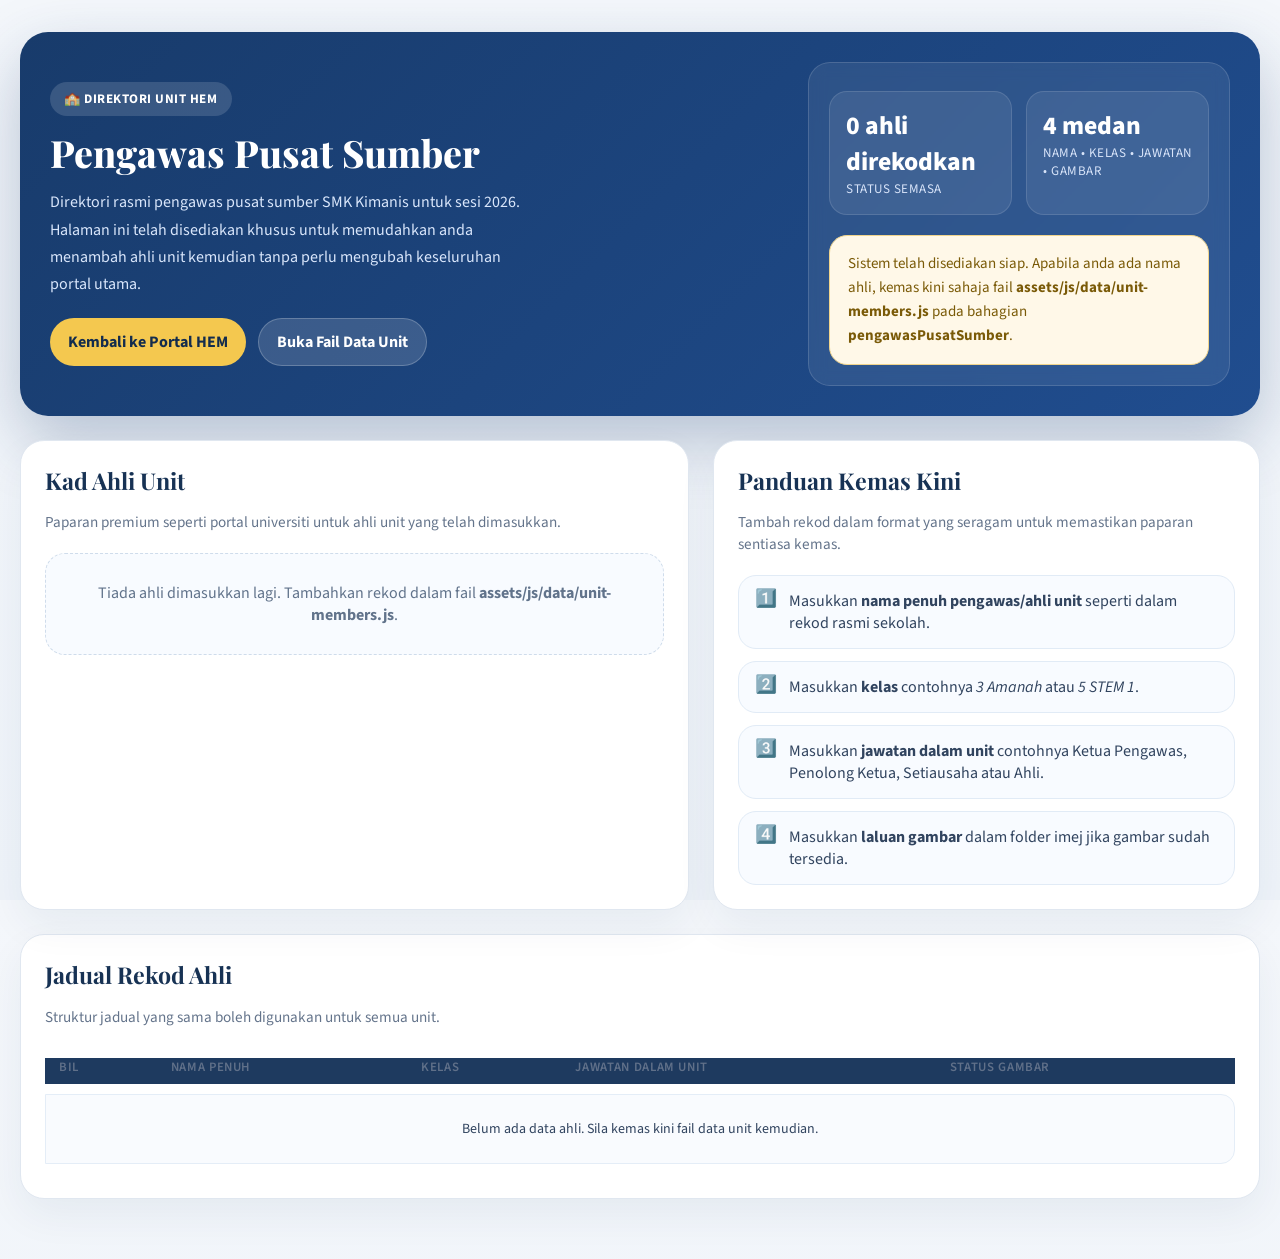
<file: pages/units/pengawas-pusat-sumber.html>
<!DOCTYPE html>
<html lang="ms">
<head>
  <meta charset="UTF-8">
  <meta name="viewport" content="width=device-width, initial-scale=1.0">
  <title>Pengawas Pusat Sumber | Portal Rasmi SMK Kimanis</title>
  <link href="https://fonts.googleapis.com/css2?family=Playfair+Display:wght@400;600;700;900&family=Source+Sans+3:wght@300;400;500;600;700&display=swap" rel="stylesheet">
  <link rel="stylesheet" href="../../assets/css/styles.css">
</head>
<body class="unit-page-body">
  <main class="unit-page-wrap" data-unit-key="pengawasPusatSumber">
    <section class="unit-page-hero">
      <div>
        <div class="unit-page-badge">🏫 Direktori Unit HEM</div>
        <h1 class="unit-page-title">Pengawas Pusat Sumber</h1>
        <p class="unit-page-subtitle">Direktori rasmi pengawas pusat sumber SMK Kimanis untuk sesi 2026. Halaman ini telah disediakan khusus untuk memudahkan anda menambah ahli unit kemudian tanpa perlu mengubah keseluruhan portal utama.</p>
        <div class="unit-page-actions">
          <a class="unit-page-btn primary" href="../../index.html#hem">Kembali ke Portal HEM</a>
          <a class="unit-page-btn secondary" href="../../assets/js/data/unit-members.js">Buka Fail Data Unit</a>
        </div>
      </div>
      <aside class="unit-page-aside">
        <div class="unit-page-stat">
          <div class="unit-stat-card">
            <div class="unit-stat-value" id="unit-member-count">0 ahli direkodkan</div>
            <div class="unit-stat-label">Status Semasa</div>
          </div>
          <div class="unit-stat-card">
            <div class="unit-stat-value">4 medan</div>
            <div class="unit-stat-label">Nama • Kelas • Jawatan • Gambar</div>
          </div>
        </div>
        <div class="unit-edit-note">Sistem telah disediakan siap. Apabila anda ada nama ahli, kemas kini sahaja fail <strong>assets/js/data/unit-members.js</strong> pada bahagian <strong>pengawasPusatSumber</strong>.</div>
      </aside>
    </section>

    <section class="unit-content-grid">
      <div class="unit-card-surface">
        <h2 class="unit-card-title">Kad Ahli Unit</h2>
        <p class="unit-card-subtitle">Paparan premium seperti portal universiti untuk ahli unit yang telah dimasukkan.</p>
        <div class="unit-member-grid" id="unit-member-grid"></div>
      </div>
      <div class="unit-card-surface">
        <h2 class="unit-card-title">Panduan Kemas Kini</h2>
        <p class="unit-card-subtitle">Tambah rekod dalam format yang seragam untuk memastikan paparan sentiasa kemas.</p>
        <ul class="unit-guideline-list">
          <li><span>1️⃣</span><div>Masukkan <strong>nama penuh pengawas/ahli unit</strong> seperti dalam rekod rasmi sekolah.</div></li>
          <li><span>2️⃣</span><div>Masukkan <strong>kelas</strong> contohnya <em>3 Amanah</em> atau <em>5 STEM 1</em>.</div></li>
          <li><span>3️⃣</span><div>Masukkan <strong>jawatan dalam unit</strong> contohnya Ketua Pengawas, Penolong Ketua, Setiausaha atau Ahli.</div></li>
          <li><span>4️⃣</span><div>Masukkan <strong>laluan gambar</strong> dalam folder imej jika gambar sudah tersedia.</div></li>
        </ul>
      </div>
    </section>

    <section class="unit-card-surface" style="margin-top:24px;">
      <h2 class="unit-card-title">Jadual Rekod Ahli</h2>
      <p class="unit-card-subtitle">Struktur jadual yang sama boleh digunakan untuk semua unit.</p>
      <div style="overflow:auto;">
        <table class="unit-directory-table">
          <thead>
            <tr>
              <th>Bil</th>
              <th>Nama Penuh</th>
              <th>Kelas</th>
              <th>Jawatan dalam Unit</th>
              <th>Status Gambar</th>
            </tr>
          </thead>
          <tbody id="unit-member-tbody"></tbody>
        </table>
      </div>
    </section>
  </main>
  <script src="../../assets/js/data/unit-members.js"></script>
  <script src="../../assets/js/features/unit-directory.js"></script>
</body>
</html>
</file>
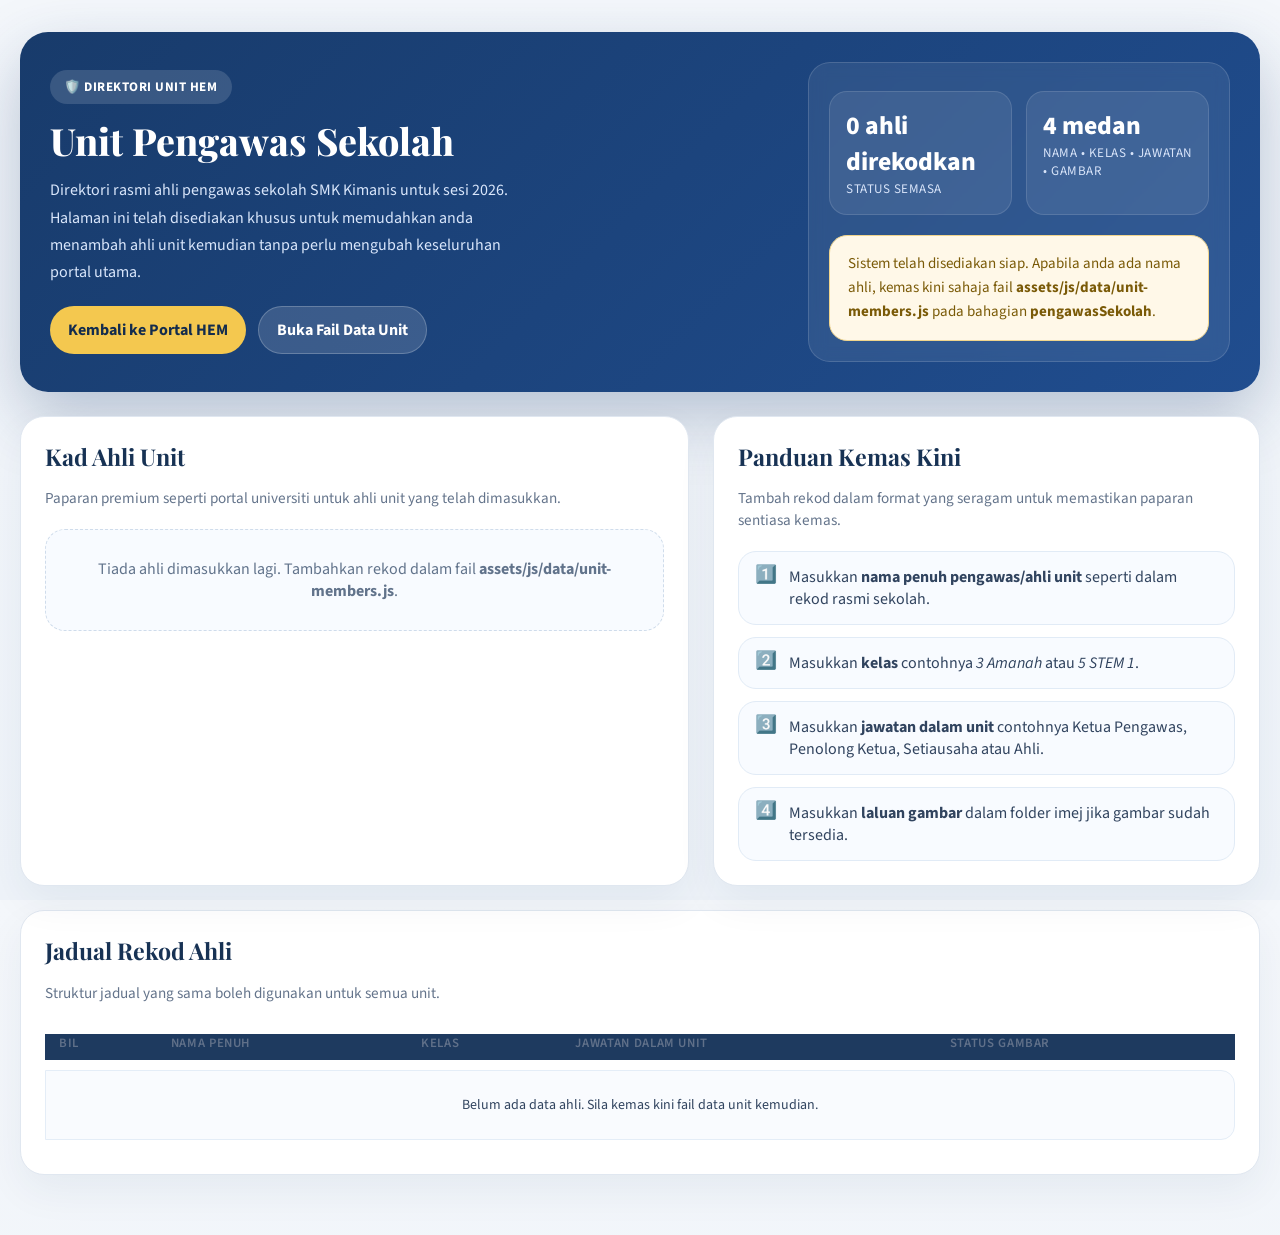
<file: pages/units/pengawas-sekolah.html>
<!DOCTYPE html>
<html lang="ms">
<head>
  <meta charset="UTF-8">
  <meta name="viewport" content="width=device-width, initial-scale=1.0">
  <title>Unit Pengawas Sekolah | Portal Rasmi SMK Kimanis</title>
  <link href="https://fonts.googleapis.com/css2?family=Playfair+Display:wght@400;600;700;900&family=Source+Sans+3:wght@300;400;500;600;700&display=swap" rel="stylesheet">
  <link rel="stylesheet" href="../../assets/css/styles.css">
</head>
<body class="unit-page-body">
  <main class="unit-page-wrap" data-unit-key="pengawasSekolah">
    <section class="unit-page-hero">
      <div>
        <div class="unit-page-badge">🛡️ Direktori Unit HEM</div>
        <h1 class="unit-page-title">Unit Pengawas Sekolah</h1>
        <p class="unit-page-subtitle">Direktori rasmi ahli pengawas sekolah SMK Kimanis untuk sesi 2026. Halaman ini telah disediakan khusus untuk memudahkan anda menambah ahli unit kemudian tanpa perlu mengubah keseluruhan portal utama.</p>
        <div class="unit-page-actions">
          <a class="unit-page-btn primary" href="../../index.html#hem">Kembali ke Portal HEM</a>
          <a class="unit-page-btn secondary" href="../../assets/js/data/unit-members.js">Buka Fail Data Unit</a>
        </div>
      </div>
      <aside class="unit-page-aside">
        <div class="unit-page-stat">
          <div class="unit-stat-card">
            <div class="unit-stat-value" id="unit-member-count">0 ahli direkodkan</div>
            <div class="unit-stat-label">Status Semasa</div>
          </div>
          <div class="unit-stat-card">
            <div class="unit-stat-value">4 medan</div>
            <div class="unit-stat-label">Nama • Kelas • Jawatan • Gambar</div>
          </div>
        </div>
        <div class="unit-edit-note">Sistem telah disediakan siap. Apabila anda ada nama ahli, kemas kini sahaja fail <strong>assets/js/data/unit-members.js</strong> pada bahagian <strong>pengawasSekolah</strong>.</div>
      </aside>
    </section>

    <section class="unit-content-grid">
      <div class="unit-card-surface">
        <h2 class="unit-card-title">Kad Ahli Unit</h2>
        <p class="unit-card-subtitle">Paparan premium seperti portal universiti untuk ahli unit yang telah dimasukkan.</p>
        <div class="unit-member-grid" id="unit-member-grid"></div>
      </div>
      <div class="unit-card-surface">
        <h2 class="unit-card-title">Panduan Kemas Kini</h2>
        <p class="unit-card-subtitle">Tambah rekod dalam format yang seragam untuk memastikan paparan sentiasa kemas.</p>
        <ul class="unit-guideline-list">
          <li><span>1️⃣</span><div>Masukkan <strong>nama penuh pengawas/ahli unit</strong> seperti dalam rekod rasmi sekolah.</div></li>
          <li><span>2️⃣</span><div>Masukkan <strong>kelas</strong> contohnya <em>3 Amanah</em> atau <em>5 STEM 1</em>.</div></li>
          <li><span>3️⃣</span><div>Masukkan <strong>jawatan dalam unit</strong> contohnya Ketua Pengawas, Penolong Ketua, Setiausaha atau Ahli.</div></li>
          <li><span>4️⃣</span><div>Masukkan <strong>laluan gambar</strong> dalam folder imej jika gambar sudah tersedia.</div></li>
        </ul>
      </div>
    </section>

    <section class="unit-card-surface" style="margin-top:24px;">
      <h2 class="unit-card-title">Jadual Rekod Ahli</h2>
      <p class="unit-card-subtitle">Struktur jadual yang sama boleh digunakan untuk semua unit.</p>
      <div style="overflow:auto;">
        <table class="unit-directory-table">
          <thead>
            <tr>
              <th>Bil</th>
              <th>Nama Penuh</th>
              <th>Kelas</th>
              <th>Jawatan dalam Unit</th>
              <th>Status Gambar</th>
            </tr>
          </thead>
          <tbody id="unit-member-tbody"></tbody>
        </table>
      </div>
    </section>
  </main>
  <script src="../../assets/js/data/unit-members.js"></script>
  <script src="../../assets/js/features/unit-directory.js"></script>
</body>
</html>
</file>
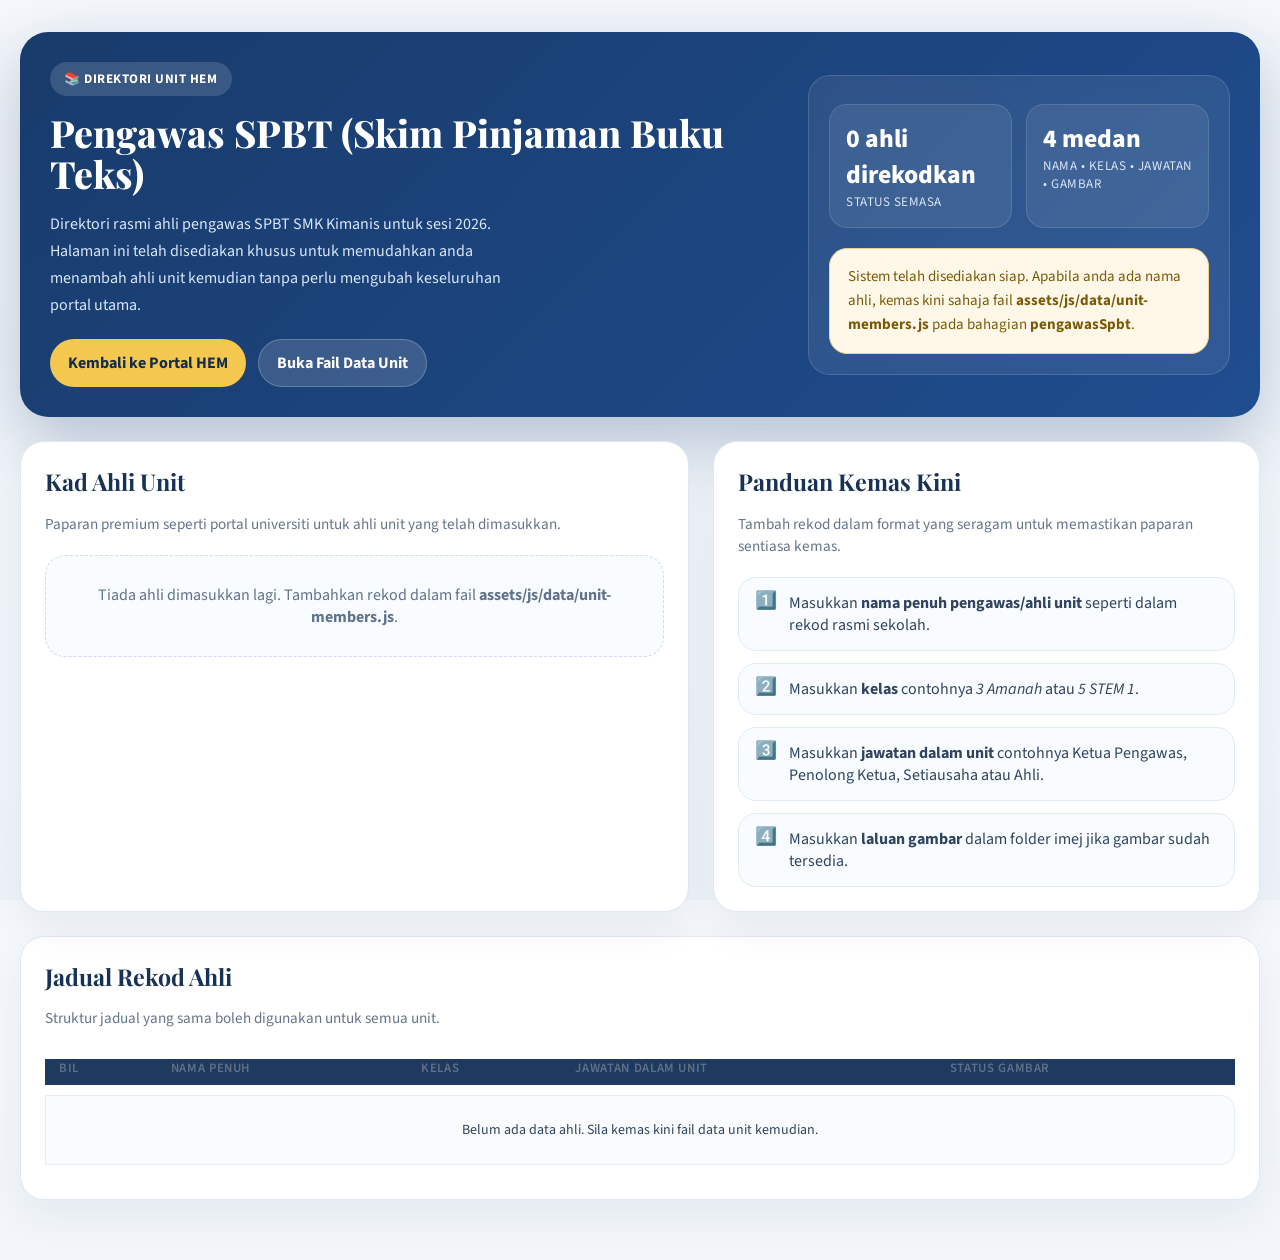
<file: pages/units/pengawas-spbt.html>
<!DOCTYPE html>
<html lang="ms">
<head>
  <meta charset="UTF-8">
  <meta name="viewport" content="width=device-width, initial-scale=1.0">
  <title>Pengawas SPBT (Skim Pinjaman Buku Teks) | Portal Rasmi SMK Kimanis</title>
  <link href="https://fonts.googleapis.com/css2?family=Playfair+Display:wght@400;600;700;900&family=Source+Sans+3:wght@300;400;500;600;700&display=swap" rel="stylesheet">
  <link rel="stylesheet" href="../../assets/css/styles.css">
</head>
<body class="unit-page-body">
  <main class="unit-page-wrap" data-unit-key="pengawasSpbt">
    <section class="unit-page-hero">
      <div>
        <div class="unit-page-badge">📚 Direktori Unit HEM</div>
        <h1 class="unit-page-title">Pengawas SPBT (Skim Pinjaman Buku Teks)</h1>
        <p class="unit-page-subtitle">Direktori rasmi ahli pengawas SPBT SMK Kimanis untuk sesi 2026. Halaman ini telah disediakan khusus untuk memudahkan anda menambah ahli unit kemudian tanpa perlu mengubah keseluruhan portal utama.</p>
        <div class="unit-page-actions">
          <a class="unit-page-btn primary" href="../../index.html#hem">Kembali ke Portal HEM</a>
          <a class="unit-page-btn secondary" href="../../assets/js/data/unit-members.js">Buka Fail Data Unit</a>
        </div>
      </div>
      <aside class="unit-page-aside">
        <div class="unit-page-stat">
          <div class="unit-stat-card">
            <div class="unit-stat-value" id="unit-member-count">0 ahli direkodkan</div>
            <div class="unit-stat-label">Status Semasa</div>
          </div>
          <div class="unit-stat-card">
            <div class="unit-stat-value">4 medan</div>
            <div class="unit-stat-label">Nama • Kelas • Jawatan • Gambar</div>
          </div>
        </div>
        <div class="unit-edit-note">Sistem telah disediakan siap. Apabila anda ada nama ahli, kemas kini sahaja fail <strong>assets/js/data/unit-members.js</strong> pada bahagian <strong>pengawasSpbt</strong>.</div>
      </aside>
    </section>

    <section class="unit-content-grid">
      <div class="unit-card-surface">
        <h2 class="unit-card-title">Kad Ahli Unit</h2>
        <p class="unit-card-subtitle">Paparan premium seperti portal universiti untuk ahli unit yang telah dimasukkan.</p>
        <div class="unit-member-grid" id="unit-member-grid"></div>
      </div>
      <div class="unit-card-surface">
        <h2 class="unit-card-title">Panduan Kemas Kini</h2>
        <p class="unit-card-subtitle">Tambah rekod dalam format yang seragam untuk memastikan paparan sentiasa kemas.</p>
        <ul class="unit-guideline-list">
          <li><span>1️⃣</span><div>Masukkan <strong>nama penuh pengawas/ahli unit</strong> seperti dalam rekod rasmi sekolah.</div></li>
          <li><span>2️⃣</span><div>Masukkan <strong>kelas</strong> contohnya <em>3 Amanah</em> atau <em>5 STEM 1</em>.</div></li>
          <li><span>3️⃣</span><div>Masukkan <strong>jawatan dalam unit</strong> contohnya Ketua Pengawas, Penolong Ketua, Setiausaha atau Ahli.</div></li>
          <li><span>4️⃣</span><div>Masukkan <strong>laluan gambar</strong> dalam folder imej jika gambar sudah tersedia.</div></li>
        </ul>
      </div>
    </section>

    <section class="unit-card-surface" style="margin-top:24px;">
      <h2 class="unit-card-title">Jadual Rekod Ahli</h2>
      <p class="unit-card-subtitle">Struktur jadual yang sama boleh digunakan untuk semua unit.</p>
      <div style="overflow:auto;">
        <table class="unit-directory-table">
          <thead>
            <tr>
              <th>Bil</th>
              <th>Nama Penuh</th>
              <th>Kelas</th>
              <th>Jawatan dalam Unit</th>
              <th>Status Gambar</th>
            </tr>
          </thead>
          <tbody id="unit-member-tbody"></tbody>
        </table>
      </div>
    </section>
  </main>
  <script src="../../assets/js/data/unit-members.js"></script>
  <script src="../../assets/js/features/unit-directory.js"></script>
</body>
</html>
</file>
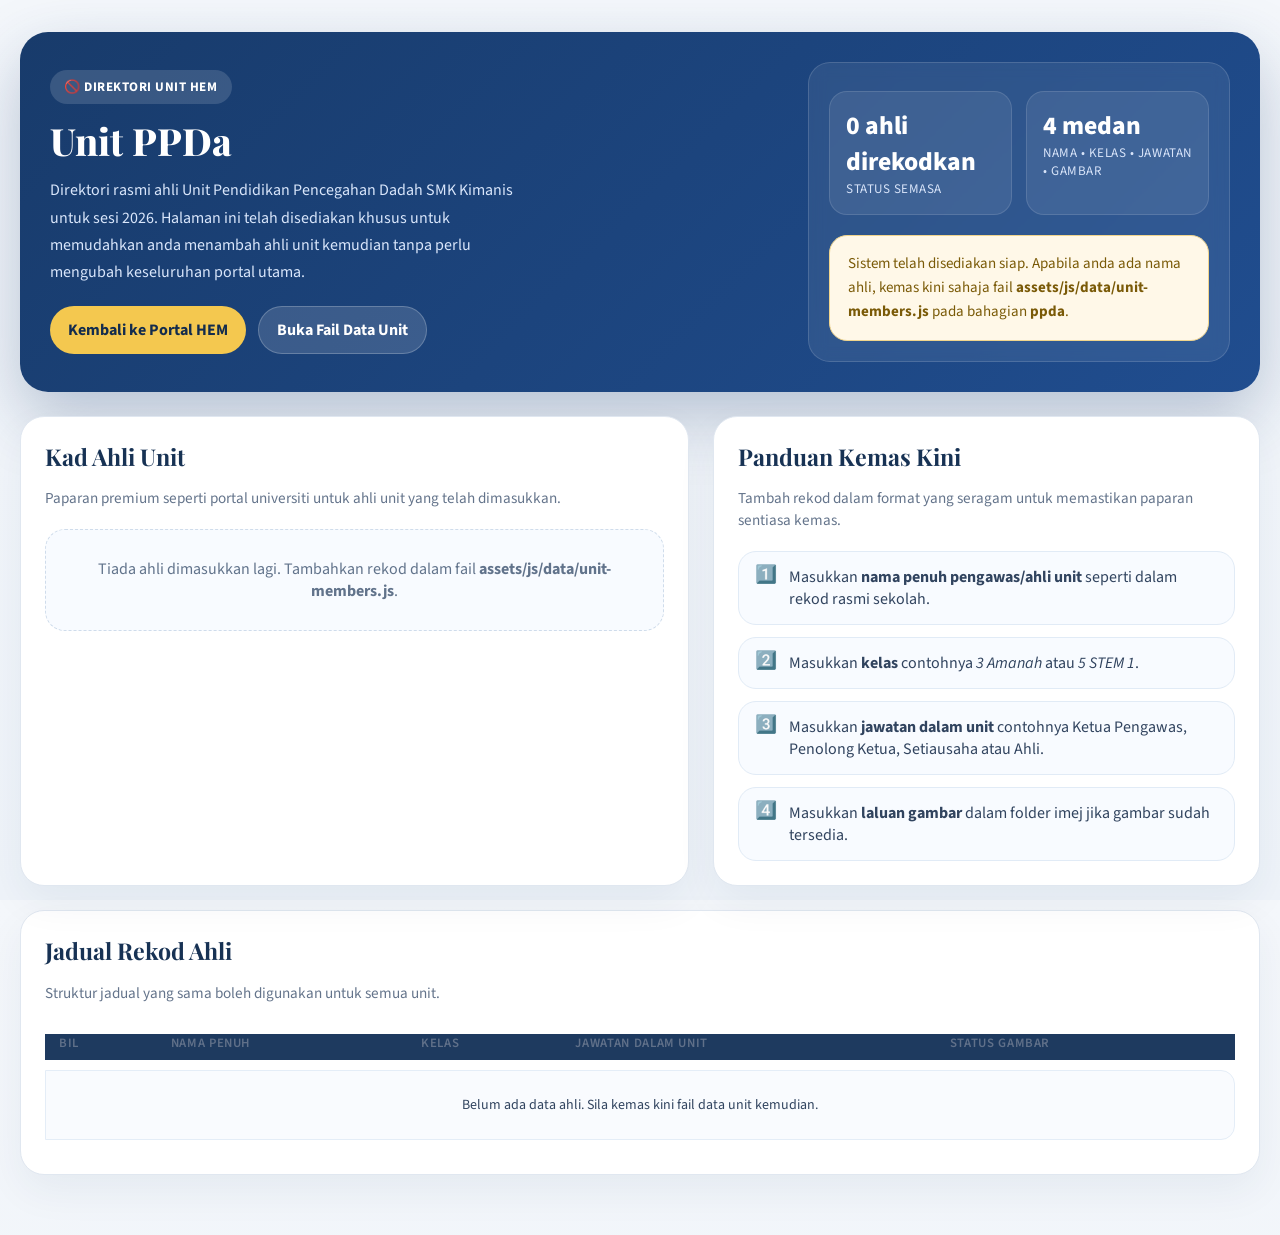
<file: pages/units/ppda.html>
<!DOCTYPE html>
<html lang="ms">
<head>
  <meta charset="UTF-8">
  <meta name="viewport" content="width=device-width, initial-scale=1.0">
  <title>Unit PPDa | Portal Rasmi SMK Kimanis</title>
  <link href="https://fonts.googleapis.com/css2?family=Playfair+Display:wght@400;600;700;900&family=Source+Sans+3:wght@300;400;500;600;700&display=swap" rel="stylesheet">
  <link rel="stylesheet" href="../../assets/css/styles.css">
</head>
<body class="unit-page-body">
  <main class="unit-page-wrap" data-unit-key="ppda">
    <section class="unit-page-hero">
      <div>
        <div class="unit-page-badge">🚫 Direktori Unit HEM</div>
        <h1 class="unit-page-title">Unit PPDa</h1>
        <p class="unit-page-subtitle">Direktori rasmi ahli Unit Pendidikan Pencegahan Dadah SMK Kimanis untuk sesi 2026. Halaman ini telah disediakan khusus untuk memudahkan anda menambah ahli unit kemudian tanpa perlu mengubah keseluruhan portal utama.</p>
        <div class="unit-page-actions">
          <a class="unit-page-btn primary" href="../../index.html#hem">Kembali ke Portal HEM</a>
          <a class="unit-page-btn secondary" href="../../assets/js/data/unit-members.js">Buka Fail Data Unit</a>
        </div>
      </div>
      <aside class="unit-page-aside">
        <div class="unit-page-stat">
          <div class="unit-stat-card">
            <div class="unit-stat-value" id="unit-member-count">0 ahli direkodkan</div>
            <div class="unit-stat-label">Status Semasa</div>
          </div>
          <div class="unit-stat-card">
            <div class="unit-stat-value">4 medan</div>
            <div class="unit-stat-label">Nama • Kelas • Jawatan • Gambar</div>
          </div>
        </div>
        <div class="unit-edit-note">Sistem telah disediakan siap. Apabila anda ada nama ahli, kemas kini sahaja fail <strong>assets/js/data/unit-members.js</strong> pada bahagian <strong>ppda</strong>.</div>
      </aside>
    </section>

    <section class="unit-content-grid">
      <div class="unit-card-surface">
        <h2 class="unit-card-title">Kad Ahli Unit</h2>
        <p class="unit-card-subtitle">Paparan premium seperti portal universiti untuk ahli unit yang telah dimasukkan.</p>
        <div class="unit-member-grid" id="unit-member-grid"></div>
      </div>
      <div class="unit-card-surface">
        <h2 class="unit-card-title">Panduan Kemas Kini</h2>
        <p class="unit-card-subtitle">Tambah rekod dalam format yang seragam untuk memastikan paparan sentiasa kemas.</p>
        <ul class="unit-guideline-list">
          <li><span>1️⃣</span><div>Masukkan <strong>nama penuh pengawas/ahli unit</strong> seperti dalam rekod rasmi sekolah.</div></li>
          <li><span>2️⃣</span><div>Masukkan <strong>kelas</strong> contohnya <em>3 Amanah</em> atau <em>5 STEM 1</em>.</div></li>
          <li><span>3️⃣</span><div>Masukkan <strong>jawatan dalam unit</strong> contohnya Ketua Pengawas, Penolong Ketua, Setiausaha atau Ahli.</div></li>
          <li><span>4️⃣</span><div>Masukkan <strong>laluan gambar</strong> dalam folder imej jika gambar sudah tersedia.</div></li>
        </ul>
      </div>
    </section>

    <section class="unit-card-surface" style="margin-top:24px;">
      <h2 class="unit-card-title">Jadual Rekod Ahli</h2>
      <p class="unit-card-subtitle">Struktur jadual yang sama boleh digunakan untuk semua unit.</p>
      <div style="overflow:auto;">
        <table class="unit-directory-table">
          <thead>
            <tr>
              <th>Bil</th>
              <th>Nama Penuh</th>
              <th>Kelas</th>
              <th>Jawatan dalam Unit</th>
              <th>Status Gambar</th>
            </tr>
          </thead>
          <tbody id="unit-member-tbody"></tbody>
        </table>
      </div>
    </section>
  </main>
  <script src="../../assets/js/data/unit-members.js"></script>
  <script src="../../assets/js/features/unit-directory.js"></script>
</body>
</html>
</file>
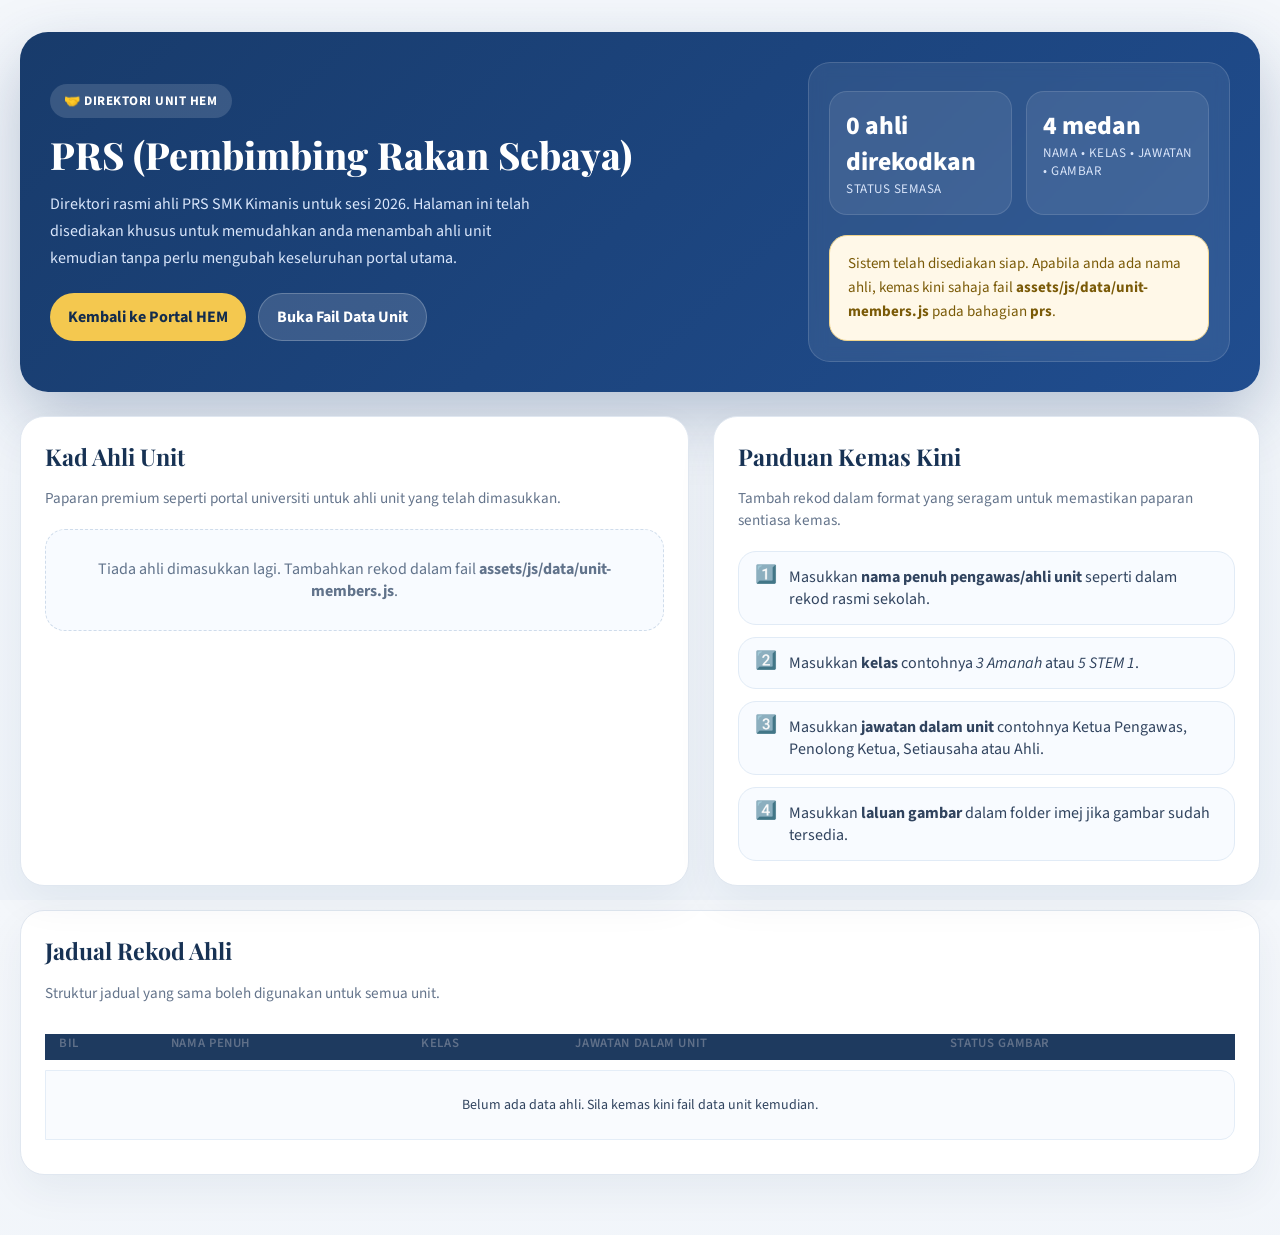
<file: pages/units/prs.html>
<!DOCTYPE html>
<html lang="ms">
<head>
  <meta charset="UTF-8">
  <meta name="viewport" content="width=device-width, initial-scale=1.0">
  <title>PRS (Pembimbing Rakan Sebaya) | Portal Rasmi SMK Kimanis</title>
  <link href="https://fonts.googleapis.com/css2?family=Playfair+Display:wght@400;600;700;900&family=Source+Sans+3:wght@300;400;500;600;700&display=swap" rel="stylesheet">
  <link rel="stylesheet" href="../../assets/css/styles.css">
</head>
<body class="unit-page-body">
  <main class="unit-page-wrap" data-unit-key="prs">
    <section class="unit-page-hero">
      <div>
        <div class="unit-page-badge">🤝 Direktori Unit HEM</div>
        <h1 class="unit-page-title">PRS (Pembimbing Rakan Sebaya)</h1>
        <p class="unit-page-subtitle">Direktori rasmi ahli PRS SMK Kimanis untuk sesi 2026. Halaman ini telah disediakan khusus untuk memudahkan anda menambah ahli unit kemudian tanpa perlu mengubah keseluruhan portal utama.</p>
        <div class="unit-page-actions">
          <a class="unit-page-btn primary" href="../../index.html#hem">Kembali ke Portal HEM</a>
          <a class="unit-page-btn secondary" href="../../assets/js/data/unit-members.js">Buka Fail Data Unit</a>
        </div>
      </div>
      <aside class="unit-page-aside">
        <div class="unit-page-stat">
          <div class="unit-stat-card">
            <div class="unit-stat-value" id="unit-member-count">0 ahli direkodkan</div>
            <div class="unit-stat-label">Status Semasa</div>
          </div>
          <div class="unit-stat-card">
            <div class="unit-stat-value">4 medan</div>
            <div class="unit-stat-label">Nama • Kelas • Jawatan • Gambar</div>
          </div>
        </div>
        <div class="unit-edit-note">Sistem telah disediakan siap. Apabila anda ada nama ahli, kemas kini sahaja fail <strong>assets/js/data/unit-members.js</strong> pada bahagian <strong>prs</strong>.</div>
      </aside>
    </section>

    <section class="unit-content-grid">
      <div class="unit-card-surface">
        <h2 class="unit-card-title">Kad Ahli Unit</h2>
        <p class="unit-card-subtitle">Paparan premium seperti portal universiti untuk ahli unit yang telah dimasukkan.</p>
        <div class="unit-member-grid" id="unit-member-grid"></div>
      </div>
      <div class="unit-card-surface">
        <h2 class="unit-card-title">Panduan Kemas Kini</h2>
        <p class="unit-card-subtitle">Tambah rekod dalam format yang seragam untuk memastikan paparan sentiasa kemas.</p>
        <ul class="unit-guideline-list">
          <li><span>1️⃣</span><div>Masukkan <strong>nama penuh pengawas/ahli unit</strong> seperti dalam rekod rasmi sekolah.</div></li>
          <li><span>2️⃣</span><div>Masukkan <strong>kelas</strong> contohnya <em>3 Amanah</em> atau <em>5 STEM 1</em>.</div></li>
          <li><span>3️⃣</span><div>Masukkan <strong>jawatan dalam unit</strong> contohnya Ketua Pengawas, Penolong Ketua, Setiausaha atau Ahli.</div></li>
          <li><span>4️⃣</span><div>Masukkan <strong>laluan gambar</strong> dalam folder imej jika gambar sudah tersedia.</div></li>
        </ul>
      </div>
    </section>

    <section class="unit-card-surface" style="margin-top:24px;">
      <h2 class="unit-card-title">Jadual Rekod Ahli</h2>
      <p class="unit-card-subtitle">Struktur jadual yang sama boleh digunakan untuk semua unit.</p>
      <div style="overflow:auto;">
        <table class="unit-directory-table">
          <thead>
            <tr>
              <th>Bil</th>
              <th>Nama Penuh</th>
              <th>Kelas</th>
              <th>Jawatan dalam Unit</th>
              <th>Status Gambar</th>
            </tr>
          </thead>
          <tbody id="unit-member-tbody"></tbody>
        </table>
      </div>
    </section>
  </main>
  <script src="../../assets/js/data/unit-members.js"></script>
  <script src="../../assets/js/features/unit-directory.js"></script>
</body>
</html>
</file>
<file: assets/css/styles.css>
:root {
      --color-primary: #1e3a5f;
      --color-primary-dark: #132640;
      --color-primary-mid: #2c5282;
      --color-accent: #c9a227;
      --color-accent-light: #f0d060;
      --color-secondary: #f4f6f9;
      --color-text: #2d3748;
      --color-light: #eaf0fb;
    }
    * { box-sizing: border-box; }
    html, body { margin: 0; padding: 0; height: 100%; width: 100%; }
    body { font-family: 'Source Sans 3', sans-serif; background: var(--color-secondary); color: var(--color-text); }
    .font-heading { font-family: 'Playfair Display', Georgia, serif; }
    .app-wrapper { width: 100%; min-height: 100%; overflow-y: auto; overflow-x: hidden; }
    .gradient-header { background: linear-gradient(135deg, var(--color-primary) 0%, var(--color-primary-mid) 100%); }
    .gradient-hero { background: linear-gradient(135deg, #1e3a5f 0%, #2c5282 60%, #1a4a7a 100%); }
    .nav-link { transition: all 0.25s ease; padding: 8px 14px; border-radius: 6px; font-size: 0.875rem; }
    .nav-link:hover { background: rgba(30,58,95,0.08); color: var(--color-primary); }
    .nav-link.active { background: var(--color-primary); color: white; }
    .section-container { display: none; }
    .section-container.active { display: block; animation: fadeIn 0.3s ease-in; }
    @keyframes fadeIn { from { opacity: 0; transform: translateY(8px); } to { opacity: 1; transform: translateY(0); } }
    .card-hover { transition: all 0.3s ease; }
    .card-hover:hover { transform: translateY(-4px); box-shadow: 0 16px 40px rgba(30,58,95,0.15); }
    .tab-btn { transition: all 0.2s ease; padding: 8px 20px; border-radius: 6px; font-weight: 600; font-size: 0.85rem; border: 2px solid transparent; }
    .tab-btn.active { background: var(--color-primary); color: white; border-color: var(--color-primary); }
    .tab-btn:not(.active) { background: white; color: var(--color-primary); border-color: #d1dde8; }
    .tab-btn:not(.active):hover { border-color: var(--color-primary); background: var(--color-light); }
    .tab-content { display: none; }
    .tab-content.active { display: block; animation: fadeIn 0.2s ease; }
    .badge { display: inline-block; padding: 2px 10px; border-radius: 20px; font-size: 0.75rem; font-weight: 600; }
    .badge-blue { background: #dbeafe; color: #1e40af; }
    .badge-green { background: #d1fae5; color: #065f46; }
    .badge-amber { background: #fef3c7; color: #92400e; }
    .badge-red { background: #fee2e2; color: #991b1b; }
    .badge-purple { background: #ede9fe; color: #5b21b6; }
    .section-header { border-left: 5px solid var(--color-accent); padding-left: 1rem; margin-bottom: 1.5rem; }
    .stat-card { background: white; border-radius: 12px; padding: 1.5rem; box-shadow: 0 2px 10px rgba(0,0,0,0.06); text-align: center; transition: all 0.3s; }
    .stat-card:hover { box-shadow: 0 8px 24px rgba(30,58,95,0.12); transform: translateY(-2px); }
    .info-row { display: flex; justify-content: space-between; align-items: center; padding: 10px 0; border-bottom: 1px solid #e8edf5; font-size: 0.9rem; }
    .info-row:last-child { border-bottom: none; }
    .search-box { border: 2px solid #d1dde8; border-radius: 8px; padding: 8px 14px; font-size: 0.9rem; width: 100%; transition: border 0.2s; }
    .search-box:focus { outline: none; border-color: var(--color-primary); }
    table { width: 100%; border-collapse: collapse; font-size: 0.875rem; }
    th { background: var(--color-primary); color: white; padding: 10px 12px; text-align: left; font-weight: 600; white-space: nowrap; }
    td { padding: 9px 12px; border-bottom: 1px solid #e8edf5; }
    tr:hover td { background: #f0f6ff; }
    tr:nth-child(even) td { background: #f8faff; }
    tr:nth-child(even):hover td { background: #e8f0ff; }
    .sticky-header th { position: sticky; top: 0; z-index: 10; }
    .table-wrapper { overflow-x: auto; border-radius: 10px; box-shadow: 0 2px 10px rgba(0,0,0,0.07); max-height: 520px; overflow-y: auto; }
    .accordion-btn { width: 100%; text-align: left; padding: 12px 16px; background: white; border: 1px solid #d1dde8; border-radius: 8px; font-weight: 600; color: var(--color-primary); cursor: pointer; display: flex; justify-content: space-between; align-items: center; transition: all 0.2s; margin-bottom: 4px; }
    .accordion-btn:hover { background: var(--color-light); }
    .accordion-btn.open { background: var(--color-primary); color: white; border-color: var(--color-primary); border-radius: 8px 8px 0 0; margin-bottom: 0; }
    .accordion-content { display: none; background: white; border: 1px solid #d1dde8; border-top: none; border-radius: 0 0 8px 8px; padding: 16px; margin-bottom: 4px; }
    .accordion-content.open { display: block; }
    .org-card { background: white; border-radius: 10px; padding: 14px 18px; border-left: 4px solid var(--color-accent); box-shadow: 0 2px 8px rgba(0,0,0,0.06); margin-bottom: 8px; }
    .page-title { font-family: 'Playfair Display', serif; font-size: 1.75rem; font-weight: 700; color: var(--color-primary); margin-bottom: 0.25rem; }
    .page-subtitle { color: #64748b; font-size: 0.95rem; }
    .hero-badge { display: inline-block; background: rgba(201,162,39,0.2); color: var(--color-accent-light); border: 1px solid rgba(201,162,39,0.3); border-radius: 20px; padding: 4px 14px; font-size: 0.8rem; font-weight: 600; letter-spacing: 0.05em; margin-bottom: 12px; }
    .mobile-menu-item { display: block; width: 100%; text-align: left; padding: 10px 16px; border-radius: 6px; font-size: 0.9rem; font-weight: 500; color: var(--color-text); }
    .mobile-menu-item:hover { background: var(--color-light); color: var(--color-primary); }
    .print-btn { display: none; }
    @media print { .print-btn { display: inline-block; } .no-print { display: none !important; } }
    select { border: 2px solid #d1dde8; border-radius: 8px; padding: 8px 12px; font-size: 0.875rem; background: white; }
    select:focus { outline: none; border-color: var(--color-primary); }
    .nav-active-indicator { height: 3px; background: var(--color-accent); border-radius: 2px; margin-top: 2px; display: none; }
    .stats-grid { display: grid; grid-template-columns: repeat(auto-fit, minmax(140px, 1fr)); gap: 16px; }
    .divider { height: 1px; background: linear-gradient(to right, var(--color-accent), transparent); margin: 24px 0; }
    .tooltip { position: relative; }
    .tooltip:hover::after { content: attr(data-tip); position: absolute; bottom: 100%; left: 50%; transform: translateX(-50%); background: #1e3a5f; color: white; padding: 4px 10px; border-radius: 6px; font-size: 0.75rem; white-space: nowrap; margin-bottom: 6px; z-index: 100; }
    .filter-chip { display: inline-block; padding: 4px 14px; border-radius: 20px; font-size: 0.8rem; font-weight: 600; cursor: pointer; border: 2px solid #d1dde8; background: white; color: #64748b; transition: all 0.2s; margin: 3px; }
    .filter-chip.active { background: var(--color-primary); color: white; border-color: var(--color-primary); }
    .filter-chip:hover:not(.active) { border-color: var(--color-primary); color: var(--color-primary); }
    .timeline-item { position: relative; padding-left: 28px; padding-bottom: 20px; }
    .timeline-item::before { content: ''; position: absolute; left: 8px; top: 0; bottom: 0; width: 2px; background: #d1dde8; }
    .timeline-item::after { content: ''; position: absolute; left: 3px; top: 6px; width: 12px; height: 12px; border-radius: 50%; background: var(--color-accent); border: 2px solid white; box-shadow: 0 0 0 2px var(--color-accent); }
    .timeline-item:last-child::before { display: none; }
    .rumah-beta { border-left-color: #dc2626; }
    .rumah-delta { border-left-color: #2563eb; }
    .rumah-gamma { border-left-color: #16a34a; }
    .rumah-alpha { border-left-color: #ca8a04; }
    .pulse { animation: pulse 2s infinite; }
    @keyframes pulse { 0%, 100% { opacity: 1; } 50% { opacity: 0.6; } }

@keyframes ticker {
    0% { transform: translateX(100%); }
    100% { transform: translateX(-100%); }
  }
  #ticker-wrap { display: inline-block; }

.quick-actions {
  position: fixed;
  right: 18px;
  bottom: 18px;
  display: flex;
  flex-direction: column;
  gap: 10px;
  z-index: 60;
}
.quick-action-btn {
  width: 48px;
  height: 48px;
  border-radius: 999px;
  border: none;
  background: linear-gradient(135deg, var(--color-primary) 0%, var(--color-primary-mid) 100%);
  color: #fff;
  font-size: 1.1rem;
  box-shadow: 0 10px 24px rgba(30,58,95,0.25);
  cursor: pointer;
  transition: transform 0.2s ease, opacity 0.2s ease;
}
.quick-action-btn:hover { transform: translateY(-2px) scale(1.03); }
#back-to-top { opacity: 0; pointer-events: none; }
#back-to-top.show { opacity: 1; pointer-events: auto; }
footer a { color: #fde68a; }
footer a:hover { color: #fff; }


/* Premium Murid Section */

.murid-premium-section{
  background: linear-gradient(180deg,#f8fafc 0%,#eef4ff 100%);
  padding: 3rem 0 4rem;
}
.murid-hero-card{
  display:flex;
  justify-content:space-between;
  align-items:center;
  gap:1rem;
  padding:1.5rem 1.75rem;
  border-radius:24px;
  background:linear-gradient(135deg,#ffffff 0%,#f8fbff 55%,#eef4ff 100%);
  border:1px solid rgba(148,163,184,.18);
  box-shadow:0 18px 50px rgba(15,23,42,.08);
  margin-bottom:1.5rem;
}
.murid-title-wrap{display:flex;align-items:flex-start;gap:1rem}
.murid-accent{width:6px;min-height:72px;border-radius:999px;background:linear-gradient(180deg,#f59e0b,#2563eb)}
.premium-title{font-size:2rem;font-weight:800;color:#1e3a5f;letter-spacing:-.02em}
.premium-subtitle{color:#64748b;margin-top:.35rem}
.murid-badge{padding:.7rem 1rem;border-radius:999px;background:#1e3a5f;color:#fff;font-size:.82rem;font-weight:700;box-shadow:0 10px 30px rgba(30,58,95,.18)}
.premium-stats-grid{display:grid;grid-template-columns:repeat(3,minmax(0,1fr));gap:1rem;margin-bottom:1.5rem}
.premium-stat-card{position:relative;overflow:hidden;padding:1.35rem 1.4rem;border-radius:22px;background:#fff;border:1px solid rgba(148,163,184,.15);box-shadow:0 14px 36px rgba(15,23,42,.07)}
.premium-stat-card:before{content:"";position:absolute;inset:0 auto auto 0;height:5px;width:100%}
.premium-stat-card.total:before{background:linear-gradient(90deg,#2563eb,#60a5fa)}
.premium-stat-card.classes:before{background:linear-gradient(90deg,#8b5cf6,#c084fc)}
.premium-stat-card.status:before{background:linear-gradient(90deg,#10b981,#34d399)}
.stat-label{font-size:.8rem;text-transform:uppercase;letter-spacing:.08em;color:#64748b;font-weight:700}
.stat-value{font-size:2rem;font-weight:800;color:#1e3a5f;line-height:1.1;margin:.5rem 0 .35rem}
.stat-value.small{font-size:1.55rem}
.stat-note{font-size:.88rem;color:#64748b}
.premium-filter-card,.premium-table-card{background:rgba(255,255,255,.92);backdrop-filter:blur(10px);border:1px solid rgba(148,163,184,.14);border-radius:24px;box-shadow:0 18px 46px rgba(15,23,42,.07)}
.premium-filter-card{padding:1.4rem 1.5rem;margin-bottom:1.25rem}
.filter-headline{font-size:1rem;font-weight:800;color:#1e3a5f;margin-bottom:1rem}
.premium-filter-grid{display:grid;grid-template-columns:2fr 1fr;gap:1rem}
.premium-label{display:block;font-size:.8rem;font-weight:700;text-transform:uppercase;letter-spacing:.06em;color:#64748b;margin-bottom:.55rem}
.premium-input,.premium-select{border-radius:14px!important;border:1px solid #cbd5e1!important;background:#fff!important;box-shadow:inset 0 1px 2px rgba(15,23,42,.02)}
.premium-input:focus,.premium-select:focus{outline:none;border-color:#2563eb!important;box-shadow:0 0 0 4px rgba(37,99,235,.12)}
.premium-filter-footer{display:flex;justify-content:space-between;align-items:center;gap:1rem;margin-top:1rem}
.result-pill{display:inline-flex;align-items:center;padding:.65rem 1rem;border-radius:999px;background:#eff6ff;color:#1d4ed8;font-size:.88rem;font-weight:700}
.premium-reset-btn{padding:.72rem 1.05rem;border:none;border-radius:12px;background:#1e3a5f;color:#fff;font-weight:700;cursor:pointer;transition:.2s ease}
.premium-reset-btn:hover{transform:translateY(-1px);box-shadow:0 12px 24px rgba(30,58,95,.2)}
.table-card-header{display:flex;justify-content:space-between;gap:1rem;align-items:center;padding:1.35rem 1.5rem .5rem}
.table-card-header h3{margin:0;font-size:1.15rem;font-weight:800;color:#1e3a5f}
.table-card-header p{margin:.25rem 0 0;color:#64748b;font-size:.9rem}
.table-chip{padding:.55rem .9rem;border-radius:999px;background:#ecfeff;color:#0f766e;font-weight:700;font-size:.8rem}
.premium-table-wrapper{padding:0 1rem 1rem}
.premium-table{border-collapse:separate;border-spacing:0 8px;background:transparent}
.premium-table thead th{position:sticky;top:0;background:#1e3a5f;color:#fff;padding:1rem .85rem;font-size:.84rem;text-transform:uppercase;letter-spacing:.05em;border:none}
.premium-table thead th:first-child{border-top-left-radius:14px;border-bottom-left-radius:14px}
.premium-table thead th:last-child{border-top-right-radius:14px;border-bottom-right-radius:14px}
.premium-table tbody td{background:#fff;padding:.95rem .85rem;border-top:1px solid #e2e8f0;border-bottom:1px solid #e2e8f0;color:#334155}
.premium-table tbody tr td:first-child{border-left:1px solid #e2e8f0;border-top-left-radius:14px;border-bottom-left-radius:14px;width:70px;text-align:center;font-weight:700;color:#1e3a5f}
.premium-table tbody tr td:last-child{border-right:1px solid #e2e8f0;border-top-right-radius:14px;border-bottom-right-radius:14px}
.premium-table tbody tr:hover td{background:#f8fbff}
.kelas-chip{display:inline-flex;align-items:center;padding:.42rem .72rem;border-radius:999px;background:#eef2ff;color:#4f46e5;font-weight:700;font-size:.8rem}
.nama-cell{font-weight:700;color:#0f172a}
.premium-footnote{margin-top:.75rem;text-align:right;font-size:.8rem;color:#64748b}
@media (max-width: 900px){
  .murid-hero-card,.table-card-header,.premium-filter-footer{flex-direction:column;align-items:flex-start}
  .premium-stats-grid,.premium-filter-grid{grid-template-columns:1fr}
  .premium-title{font-size:1.55rem}
}


/* ===== Corporate Premium V7 ===== */
:root{
  --gold-soft:#d4af37;
  --navy-deep:#102843;
  --navy-2:#17385d;
  --slate-soft:#f4f7fb;
}
html{scroll-behavior:smooth}
body.corporate-body{
  background:
    radial-gradient(circle at top right, rgba(212,175,55,.10), transparent 28%),
    radial-gradient(circle at top left, rgba(37,99,235,.08), transparent 25%),
    linear-gradient(180deg, #f8fafc 0%, #eff4fb 55%, #eef3f9 100%);
  color:#24364b;
}
.corporate-topbar{
  background:linear-gradient(90deg, var(--navy-deep), var(--navy-2));
  color:#dbe7f5;
  font-size:.78rem;
  letter-spacing:.02em;
  border-bottom:1px solid rgba(255,255,255,.08);
}
.corporate-topbar-inner{display:flex;justify-content:space-between;gap:1rem;align-items:center;min-height:40px}
.topbar-left{font-weight:700;color:#f8fafc}
.topbar-right{display:flex;gap:1rem;flex-wrap:wrap;justify-content:flex-end}
.corporate-nav{
  backdrop-filter: blur(14px);
  background:rgba(255,255,255,.88)!important;
  border-bottom:1px solid rgba(148,163,184,.16);
  box-shadow:0 18px 36px rgba(15,23,42,.06)!important;
}
#pengumuman-bar{
  background:linear-gradient(90deg,#c99813,#f0b429)!important;
  box-shadow:0 8px 18px rgba(201,152,19,.22);
}
#pengumuman-bar .max-w-screen-xl{min-height:46px}
.nav-link{
  position:relative;
  padding:11px 14px;
  border-radius:12px;
  margin:0 2px;
  transition:all .22s ease;
}
.nav-link:hover{background:#eef4fb;color:var(--navy-deep)!important;transform:translateY(-1px)}
.nav-link.active{
  color:var(--navy-deep)!important;
  background:linear-gradient(180deg,#eef5ff,#ffffff);
  box-shadow:inset 0 0 0 1px rgba(37,99,235,.12),0 8px 22px rgba(37,99,235,.08);
}
.nav-link.active::after{
  content:"";position:absolute;left:14px;right:14px;bottom:6px;height:3px;border-radius:99px;background:linear-gradient(90deg,var(--gold-soft),#f6d56a);
}
.gradient-hero{
  position:relative;
  overflow:hidden;
  background:
    radial-gradient(circle at 85% 20%, rgba(212,175,55,.25), transparent 22%),
    radial-gradient(circle at 10% 90%, rgba(255,255,255,.10), transparent 28%),
    linear-gradient(135deg, #102843 0%, #17385d 38%, #28527e 100%)!important;
}
.gradient-hero::before{
  content:"";position:absolute;inset:0;background:linear-gradient(90deg, rgba(255,255,255,.06) 1px, transparent 1px), linear-gradient(180deg, rgba(255,255,255,.04) 1px, transparent 1px);background-size:28px 28px;opacity:.15;pointer-events:none;
}
.hero-badge{
  background:rgba(212,175,55,.18)!important;
  border-color:rgba(255,214,102,.25)!important;
  color:#ffe7a3!important;
  box-shadow:0 10px 30px rgba(0,0,0,.08);
}
.badge{
  box-shadow: inset 0 0 0 1px rgba(255,255,255,.08), 0 6px 18px rgba(0,0,0,.08);
}
.stat-card{
  background:rgba(255,255,255,.92);
  border-radius:22px;
  box-shadow:0 18px 44px rgba(15,23,42,.08);
  border:1px solid rgba(226,232,240,.85);
}
.stat-card:hover{transform:translateY(-3px);box-shadow:0 24px 50px rgba(15,23,42,.1)}
.section-container{padding-top:0}
.corporate-section > div[class*="py-10"]{
  position:relative;
}
.section-header{
  position:relative;
  margin-bottom:1.35rem;
  padding:1.3rem 1.45rem;
  border-radius:22px;
  background:linear-gradient(135deg, rgba(255,255,255,.96), rgba(248,251,255,.96));
  border:1px solid rgba(148,163,184,.16);
  box-shadow:0 16px 36px rgba(15,23,42,.06);
  overflow:hidden;
}
.section-header::before{
  content:"";position:absolute;left:0;top:0;bottom:0;width:6px;background:linear-gradient(180deg,var(--gold-soft),#f5d068 55%, #2563eb);
}
.page-title{font-size:1.95rem;color:var(--navy-deep)}
.page-subtitle{font-size:.98rem;color:#64748b;margin-top:.2rem}
.section-ribbon{
  margin-top:1rem;
  display:flex;
  gap:.85rem;
  align-items:flex-start;
  flex-wrap:wrap;
}
.section-ribbon span{
  display:inline-flex;align-items:center;padding:.45rem .85rem;border-radius:999px;background:#ecf5ff;color:#1d4ed8;font-size:.78rem;font-weight:800;letter-spacing:.06em;text-transform:uppercase;
}
.section-ribbon p{margin:0;color:#475569;font-size:.92rem;max-width:700px}
.bg-white.rounded-xl,.bg-white.rounded-2xl,.org-card,.table-wrapper,.premium-table-card,.premium-filter-card,.premium-stat-card,.tab-content > .bg-blue-50,.tab-content > .bg-white,.tab-content > .grid > div[class*="bg-"]{
  box-shadow:0 16px 36px rgba(15,23,42,.06)!important;
}
.org-card,.accordion-btn,.accordion-content,.table-wrapper,.premium-filter-card,.premium-table-card{
  border-color:rgba(148,163,184,.16)!important;
}
.org-card{
  border-left-width:5px;
  border-radius:18px;
}
.tab-btn{
  border-radius:999px;
  border:1px solid rgba(148,163,184,.2);
  background:rgba(255,255,255,.94);
  box-shadow:0 8px 18px rgba(15,23,42,.04);
  padding:.72rem 1rem;
}
.tab-btn:hover{transform:translateY(-1px)}
.tab-btn.active{
  background:linear-gradient(135deg,var(--navy-deep),#264d76)!important;
  color:#fff!important;
  border-color:transparent;
  box-shadow:0 14px 32px rgba(16,40,67,.22);
}
.search-box,.premium-input,.premium-select, select{
  min-height:46px;
  border-radius:14px!important;
}
.table-wrapper,.premium-table-card{
  border-radius:24px;
  padding:12px;
  background:rgba(255,255,255,.94);
}
.sticky-header thead th,.premium-table thead th{
  background:linear-gradient(135deg, #102843, #21466e)!important;
}
.sticky-header tbody tr td,.premium-table tbody td{font-size:.92rem}
.sticky-header tbody tr:hover td,.premium-table tbody tr:hover td{background:#f6fbff!important}
.quick-action-btn{
  background:linear-gradient(135deg, var(--navy-deep), #21466e)!important;
  border:1px solid rgba(255,255,255,.22);
}
footer.gradient-header{
  background:
    radial-gradient(circle at top right, rgba(212,175,55,.18), transparent 20%),
    linear-gradient(135deg, #102843 0%, #17385d 40%, #224b78 100%)!important;
  position:relative;
  overflow:hidden;
}
footer.gradient-header::before{
  content:"";position:absolute;inset:0;background:linear-gradient(90deg, rgba(255,255,255,.04) 1px, transparent 1px), linear-gradient(180deg, rgba(255,255,255,.03) 1px, transparent 1px);background-size:24px 24px;opacity:.16;
}
footer .max-w-screen-xl{position:relative;z-index:1}
.murid-premium-section{
  background:linear-gradient(180deg,#f7faff 0%,#eef4fb 100%)!important;
}
.murid-hero-card,.premium-filter-card,.premium-table-card,.premium-stat-card{
  border-radius:26px!important;
}
.murid-accent{background:linear-gradient(180deg,var(--gold-soft),#2563eb)!important}
.premium-title,.table-card-header h3{color:var(--navy-deep)!important}
.premium-reset-btn{background:linear-gradient(135deg,var(--navy-deep),#23496f)!important}
.result-pill{background:#eef6ff!important;color:#1d4ed8!important}
@media (max-width: 900px){
  .corporate-topbar-inner,.topbar-right{display:block}
  .topbar-right span{display:inline-block;margin-right:.75rem;margin-top:.35rem}
  .page-title,.premium-title{font-size:1.55rem!important}
}

/* ===== University-style Management Section ===== */
.management-panel-grid{
  display:grid;
  grid-template-columns:repeat(2,minmax(0,1fr));
  gap:1.25rem;
}
.management-panel-grid-compact{
  grid-template-columns:repeat(3,minmax(0,1fr));
}
.management-subnote{
  margin-bottom:1rem;
  padding:.9rem 1rem;
  border-radius:16px;
  background:linear-gradient(135deg,#eff6ff,#ffffff);
  border:1px solid rgba(148,163,184,.16);
  color:#475569;
  font-size:.92rem;
  box-shadow:0 12px 26px rgba(15,23,42,.05);
}
.university-card.profile-card{
  display:flex;
  align-items:center;
  gap:1rem;
  min-height:168px;
  padding:1.2rem;
  border-radius:24px;
  background:linear-gradient(135deg,rgba(255,255,255,.98),rgba(247,250,255,.96));
  border:1px solid rgba(148,163,184,.16);
  box-shadow:0 18px 40px rgba(15,23,42,.07);
  position:relative;
  overflow:hidden;
}
.university-card.profile-card::before{
  content:"";
  position:absolute;
  inset:0;
  background:radial-gradient(circle at top right, rgba(37,99,235,.08), transparent 28%);
  pointer-events:none;
}
.profile-media-wrap{
  width:112px;
  min-width:112px;
  height:112px;
  border-radius:28px;
  padding:4px;
  background:linear-gradient(135deg,#dbeafe,#ffffff,#fef3c7);
  box-shadow:0 12px 30px rgba(15,23,42,.12);
}
.profile-photo{
  width:100%;height:100%;object-fit:cover;border-radius:24px;display:block;
}
.profile-content{position:relative;z-index:1}
.profile-role{
  display:inline-flex;
  align-items:center;
  padding:.35rem .75rem;
  border-radius:999px;
  background:#eef6ff;
  color:#1d4ed8;
  font-size:.72rem;
  font-weight:800;
  letter-spacing:.08em;
  text-transform:uppercase;
  margin-bottom:.6rem;
}
.profile-name{
  margin:0 0 .28rem;
  font-size:1.28rem;
  font-weight:800;
  color:#163050;
  line-height:1.25;
}
.profile-meta{
  margin:0;
  font-size:.98rem;
  color:#64748b;
}
.profile-tagline{
  margin-top:.65rem;
  display:inline-flex;
  align-items:center;
  padding:.38rem .75rem;
  border-radius:999px;
  background:#fff7ed;
  color:#c2410c;
  font-size:.78rem;
  font-weight:700;
}
.role-amber .profile-role{background:#fff7ed;color:#c2410c}
.role-green .profile-role{background:#ecfdf5;color:#15803d}
.role-purple .profile-role{background:#f5f3ff;color:#7c3aed}
.role-blue .profile-role{background:#eff6ff;color:#2563eb}
.guru-highlight-grid{
  display:grid;
  grid-template-columns:repeat(4,minmax(0,1fr));
  gap:1rem;
  margin-bottom:1rem;
}
.compact-profile-card{
  display:flex;
  align-items:center;
  gap:.85rem;
  padding:1rem;
  border-radius:20px;
  background:#fff;
  border:1px solid rgba(148,163,184,.16);
  box-shadow:0 14px 32px rgba(15,23,42,.06);
  min-height:110px;
}
.compact-profile-photo{
  width:74px;
  height:74px;
  object-fit:cover;
  border-radius:20px;
  border:3px solid #e2e8f0;
  flex-shrink:0;
}
.compact-profile-name{
  margin:0;
  font-size:1rem;
  font-weight:800;
  color:#163050;
  line-height:1.35;
}
.compact-profile-meta{
  margin:.25rem 0 0;
  font-size:.82rem;
  color:#64748b;
  line-height:1.45;
}
.guru-simple-grid{
  display:grid;
  grid-template-columns:repeat(3,minmax(0,1fr));
  gap:1rem;
}
.simple-name-card{
  padding:1rem 1.1rem;
  min-height:74px;
  display:flex;
  align-items:center;
  border-radius:18px;
  background:linear-gradient(135deg,#ffffff,#f8fbff);
  border:1px solid rgba(148,163,184,.16);
  box-shadow:0 10px 24px rgba(15,23,42,.05);
  color:#163050;
  font-weight:700;
}
@media (max-width: 1100px){
  .management-panel-grid-compact,.guru-highlight-grid,.guru-simple-grid{grid-template-columns:repeat(2,minmax(0,1fr));}
}
@media (max-width: 820px){
  .management-panel-grid,.management-panel-grid-compact,.guru-highlight-grid,.guru-simple-grid{grid-template-columns:1fr;}
  .university-card.profile-card,.compact-profile-card{align-items:flex-start;}
  .profile-media-wrap{width:96px;min-width:96px;height:96px;}
}

.profile-fallback{
  display:flex;
  align-items:center;
  justify-content:center;
  background:linear-gradient(135deg,#1e3a5f,#375f92);
  color:#fff;
  font-weight:800;
  letter-spacing:.04em;
}
.simple-profile-card{
  display:flex;
  align-items:center;
  gap:.85rem;
  padding:1rem;
  min-height:98px;
  border-radius:20px;
  background:linear-gradient(135deg,#ffffff,#f8fbff);
  border:1px solid rgba(148,163,184,.16);
  box-shadow:0 10px 24px rgba(15,23,42,.05);
}
.simple-profile-photo{
  width:68px;
  height:68px;
  object-fit:cover;
  border-radius:18px;
  border:3px solid #e2e8f0;
  flex-shrink:0;
}
.simple-profile-name{
  margin:0;
  font-size:.98rem;
  font-weight:800;
  color:#163050;
  line-height:1.35;
}
.simple-profile-content{min-width:0}


/* V12 premium unit directory */
.unit-shortcut-grid{display:grid;grid-template-columns:repeat(auto-fit,minmax(220px,1fr));gap:18px;margin-top:28px;}
.unit-shortcut-card{background:linear-gradient(180deg,#ffffff 0%,#f8fbff 100%);border:1px solid #dbe7f5;border-radius:22px;padding:22px;box-shadow:0 18px 45px rgba(15,35,65,.08);display:flex;flex-direction:column;gap:10px;transition:all .25s ease;}
.unit-shortcut-card:hover{transform:translateY(-4px);box-shadow:0 24px 54px rgba(15,35,65,.12);border-color:#b7cce8;}
.unit-shortcut-icon{font-size:1.8rem;line-height:1;}
.unit-shortcut-title{font-family:'Playfair Display',serif;font-size:1.2rem;font-weight:700;color:#183153;}
.unit-shortcut-desc{font-size:.95rem;color:#5b6d83;line-height:1.6;min-height:3.2em;}
.unit-shortcut-meta{font-size:.8rem;color:#224c8f;font-weight:700;letter-spacing:.04em;text-transform:uppercase;}
.unit-shortcut-link{display:inline-flex;align-items:center;justify-content:center;gap:.5rem;margin-top:auto;border-radius:999px;background:#183b6b;color:#fff;padding:.8rem 1.1rem;font-weight:700;text-decoration:none;}
.unit-shortcut-link:hover{background:#0f2d55;color:#fff;}
.unit-section-note{margin-top:18px;font-size:.92rem;color:#5f6e82;background:#f8fbfe;border:1px dashed #c9d7ea;padding:14px 16px;border-radius:16px;}

.unit-page-body{background:linear-gradient(180deg,#f4f7fb 0%,#eef3f9 100%);min-height:100vh;font-family:'Source Sans 3',sans-serif;color:#20334e;}
.unit-page-wrap{max-width:1280px;margin:0 auto;padding:32px 20px 60px;}
.unit-page-hero{background:linear-gradient(135deg,#183b6b 0%,#204d8f 100%);color:#fff;border-radius:28px;padding:30px;box-shadow:0 25px 65px rgba(24,59,107,.28);display:grid;grid-template-columns:1.4fr .8fr;gap:20px;align-items:center;}
.unit-page-badge{display:inline-flex;align-items:center;gap:10px;background:rgba(255,255,255,.14);padding:8px 14px;border-radius:999px;font-size:.82rem;font-weight:700;letter-spacing:.04em;text-transform:uppercase;margin-bottom:16px;}
.unit-page-title{font-family:'Playfair Display',serif;font-size:2.35rem;line-height:1.1;font-weight:800;margin:0 0 8px;}
.unit-page-subtitle{font-size:1rem;color:#d9e6fb;max-width:60ch;line-height:1.7;}
.unit-page-actions{display:flex;gap:12px;flex-wrap:wrap;margin-top:20px;}
.unit-page-btn{display:inline-flex;align-items:center;justify-content:center;border-radius:999px;padding:12px 18px;font-weight:700;text-decoration:none;}
.unit-page-btn.primary{background:#f4c84f;color:#132c4d;}
.unit-page-btn.secondary{background:rgba(255,255,255,.14);color:#fff;border:1px solid rgba(255,255,255,.22);}
.unit-page-aside{background:rgba(255,255,255,.08);border:1px solid rgba(255,255,255,.14);border-radius:22px;padding:20px;backdrop-filter:blur(8px);}
.unit-page-stat{display:grid;grid-template-columns:1fr 1fr;gap:14px;margin-top:8px;}
.unit-stat-card{background:rgba(255,255,255,.08);border:1px solid rgba(255,255,255,.12);padding:16px;border-radius:18px;}
.unit-stat-value{font-size:1.6rem;font-weight:800;}
.unit-stat-label{font-size:.82rem;color:#d8e4f9;text-transform:uppercase;letter-spacing:.04em;}
.unit-content-grid{display:grid;grid-template-columns:1.1fr .9fr;gap:24px;margin-top:24px;}
.unit-card-surface{background:#fff;border:1px solid #e0e7f0;border-radius:24px;padding:24px;box-shadow:0 16px 40px rgba(18,43,77,.06);}
.unit-card-title{font-family:'Playfair Display',serif;font-size:1.45rem;color:#173254;margin:0 0 8px;}
.unit-card-subtitle{font-size:.95rem;color:#64748b;margin-bottom:20px;}
.unit-member-grid{display:grid;grid-template-columns:repeat(auto-fit,minmax(260px,1fr));gap:18px;}
.unit-member-card{display:flex;gap:16px;align-items:center;background:linear-gradient(180deg,#ffffff 0%,#f8fbff 100%);border:1px solid #dce7f3;border-radius:20px;padding:16px;box-shadow:0 12px 32px rgba(21,40,70,.05);}
.unit-member-photo{width:78px;height:78px;border-radius:20px;object-fit:cover;border:3px solid #eef4fb;flex-shrink:0;background:#edf3fb;display:flex;align-items:center;justify-content:center;font-weight:800;color:#173254;}
.unit-member-fallback{font-size:1rem;}
.unit-member-role{font-size:.74rem;font-weight:800;letter-spacing:.04em;text-transform:uppercase;color:#2557a1;margin-bottom:4px;}
.unit-member-name{font-weight:800;color:#173254;font-size:1rem;line-height:1.35;margin:0 0 4px;}
.unit-member-meta{font-size:.9rem;color:#65748b;}
.unit-directory-table{width:100%;border-collapse:separate;border-spacing:0 10px;}
.unit-directory-table thead th{font-size:.8rem;text-transform:uppercase;letter-spacing:.05em;color:#607089;padding:0 14px 8px;}
.unit-directory-table tbody td{background:#f9fbfe;padding:14px;border-top:1px solid #e4edf7;border-bottom:1px solid #e4edf7;color:#31445f;}
.unit-directory-table tbody td:first-child{border-left:1px solid #e4edf7;border-radius:14px 0 0 14px;}
.unit-directory-table tbody td:last-child{border-right:1px solid #e4edf7;border-radius:0 14px 14px 0;}
.unit-table-empty{text-align:center;color:#6f8095;padding:24px !important;}
.unit-empty-state{grid-column:1/-1;border:1px dashed #cfdceb;border-radius:20px;padding:28px;text-align:center;color:#61738b;background:#f8fbff;}
.unit-guideline-list{display:grid;gap:12px;margin:0;padding:0;list-style:none;}
.unit-guideline-list li{display:flex;gap:12px;align-items:flex-start;padding:14px 16px;background:#f8fbff;border-radius:18px;border:1px solid #e1ebf6;color:#31445f;}
.unit-guideline-list li span{font-size:1.1rem;line-height:1;}
.unit-edit-note{margin-top:20px;background:#fff8e8;border:1px solid #f0d48c;color:#7a5a07;padding:16px 18px;border-radius:18px;font-size:.94rem;line-height:1.6;}
@media (max-width: 900px){.unit-page-hero,.unit-content-grid{grid-template-columns:1fr;}.unit-page-title{font-size:1.9rem;}}


/* V13 premium management modules */
.premium-module-shell{display:grid;gap:22px;}
.premium-module-hero{display:grid;grid-template-columns:1.3fr .9fr;gap:22px;padding:28px;border-radius:28px;background:linear-gradient(135deg,#17355f 0%,#224b83 52%,#2a5fa8 100%);color:#fff;box-shadow:0 26px 70px rgba(18,43,77,.18);align-items:center;overflow:hidden;position:relative;}
.premium-module-hero::after{content:"";position:absolute;inset:auto -60px -60px auto;width:220px;height:220px;background:radial-gradient(circle,rgba(255,255,255,.18),transparent 65%);}
.premium-module-hero h3{margin:6px 0 10px;font-family:'Playfair Display',serif;font-size:2rem;line-height:1.15;color:#fff;}
.premium-module-hero p{margin:0;color:#d8e6fb;line-height:1.75;max-width:68ch;}
.module-kicker{display:inline-flex;align-items:center;gap:.5rem;padding:.5rem .9rem;border-radius:999px;background:rgba(255,255,255,.12);border:1px solid rgba(255,255,255,.16);font-size:.8rem;font-weight:800;letter-spacing:.08em;text-transform:uppercase;}
.module-hero-stats{display:grid;grid-template-columns:repeat(3,minmax(0,1fr));gap:14px;}
.module-stat-chip{background:rgba(255,255,255,.1);backdrop-filter:blur(8px);border:1px solid rgba(255,255,255,.14);border-radius:22px;padding:18px 16px;display:flex;flex-direction:column;gap:6px;min-height:110px;justify-content:center;}
.module-stat-chip strong{font-size:1.5rem;line-height:1;color:#fff;}
.module-stat-chip span{font-size:.88rem;color:#d7e4fa;}
.ucapan-hero{background:linear-gradient(135deg,#10345f 0%,#1a548f 54%,#2970b8 100%);}
.opr-hero{background:linear-gradient(135deg,#132f59 0%,#25436f 48%,#3f699f 100%);}
.module-toolbar{display:flex;justify-content:flex-end;align-items:center;gap:12px;}
.module-toolbar-note{font-size:.92rem;color:#64748b;background:#f8fbfe;border:1px solid #dbe8f4;padding:12px 16px;border-radius:16px;}
.module-toolbar-note code{background:#edf4fb;border-radius:8px;padding:2px 6px;color:#173254;}
.ucapan-grid{display:grid;grid-template-columns:repeat(auto-fit,minmax(250px,1fr));gap:18px;}
.ucapan-card{background:linear-gradient(180deg,#ffffff 0%,#f9fbfe 100%);border:1px solid #dce6f2;border-radius:24px;padding:20px;box-shadow:0 18px 46px rgba(17,43,76,.06);display:flex;flex-direction:column;gap:14px;min-height:265px;}
.ucapan-card-head{display:flex;align-items:center;justify-content:space-between;gap:10px;}
.ucapan-week-badge,.ucapan-status{display:inline-flex;align-items:center;justify-content:center;border-radius:999px;padding:7px 12px;font-size:.78rem;font-weight:800;letter-spacing:.06em;text-transform:uppercase;}
.ucapan-week-badge{background:#eef5ff;color:#214f8f;}
.ucapan-status{background:#f7f5ee;color:#8a6217;}
.ucapan-card-title{margin:0;font-size:1.1rem;font-weight:800;color:#173254;line-height:1.35;}
.ucapan-meta-row{display:flex;flex-direction:column;gap:8px;font-size:.86rem;color:#5f7087;}
.ucapan-card-text{margin:0;color:#4f627a;line-height:1.72;font-size:.95rem;flex:1;}
.ucapan-card-footer{display:flex;justify-content:space-between;align-items:center;gap:12px;border-top:1px solid #e7eef7;padding-top:14px;font-size:.8rem;color:#728399;}
.ucapan-card-index{font-weight:800;color:#1f4d8d;}
.opr-gallery-grid{display:grid;grid-template-columns:repeat(auto-fit,minmax(220px,1fr));gap:18px;}
.opr-slot-card{background:linear-gradient(180deg,#ffffff 0%,#f9fbfe 100%);border:1px solid #dbe6f3;border-radius:24px;overflow:hidden;box-shadow:0 18px 46px rgba(17,43,76,.06);display:flex;flex-direction:column;min-height:290px;}
.opr-slot-card.has-image{cursor:pointer;transition:transform .25s ease, box-shadow .25s ease,border-color .25s ease;}
.opr-slot-card.has-image:hover{transform:translateY(-4px);box-shadow:0 26px 58px rgba(17,43,76,.12);border-color:#bfd1e8;}
.opr-slot-preview{aspect-ratio:4/5;background:#eef4fb;display:flex;align-items:center;justify-content:center;overflow:hidden;}
.opr-slot-preview img{width:100%;height:100%;object-fit:cover;display:block;}
.opr-slot-placeholder{display:flex;flex-direction:column;align-items:center;justify-content:center;gap:8px;color:#6d8099;text-align:center;padding:20px;}
.opr-slot-placeholder span{font-size:2rem;}
.opr-slot-placeholder strong{font-size:1rem;color:#1a3558;}
.opr-slot-placeholder small{font-size:.85rem;}
.opr-slot-body{padding:18px;display:flex;flex-direction:column;gap:10px;}
.opr-slot-title-row{display:flex;justify-content:space-between;align-items:flex-start;gap:10px;}
.opr-slot-title-row h4{margin:0;font-size:1rem;font-weight:800;color:#173254;line-height:1.35;}
.opr-slot-title-row span{font-size:.78rem;color:#6881a0;font-weight:800;letter-spacing:.06em;text-transform:uppercase;white-space:nowrap;}
.opr-slot-body p{margin:0;color:#5e7088;font-size:.92rem;line-height:1.65;}
.opr-lightbox{position:fixed;inset:0;display:none;z-index:1000;}
.opr-lightbox.active{display:block;}
.opr-lightbox-backdrop{position:absolute;inset:0;background:rgba(7,20,36,.72);backdrop-filter:blur(6px);}
.opr-lightbox-dialog{position:relative;z-index:1;max-width:min(1200px,92vw);max-height:90vh;margin:4vh auto;background:#fff;border-radius:28px;box-shadow:0 30px 90px rgba(0,0,0,.35);display:flex;flex-direction:column;overflow:hidden;}
.opr-lightbox-header{padding:22px 24px 12px;border-bottom:1px solid #e5edf6;}
.opr-lightbox-header h3{margin:6px 0 8px;font-family:'Playfair Display',serif;font-size:1.7rem;color:#173254;}
.opr-lightbox-header p{margin:0;color:#64748b;line-height:1.6;}
.opr-lightbox-body{padding:16px;background:#eef4fb;display:flex;justify-content:center;align-items:center;overflow:auto;}
.opr-lightbox-body img{max-width:100%;max-height:70vh;border-radius:18px;box-shadow:0 16px 44px rgba(15,23,42,.18);}
.opr-lightbox-close{position:absolute;top:16px;right:16px;width:44px;height:44px;border:none;border-radius:999px;background:#173254;color:#fff;font-size:1.1rem;font-weight:800;cursor:pointer;z-index:2;box-shadow:0 10px 20px rgba(0,0,0,.15);}
body.modal-open{overflow:hidden;}
@media (max-width: 980px){.premium-module-hero{grid-template-columns:1fr;}.module-hero-stats{grid-template-columns:repeat(3,minmax(0,1fr));}}
@media (max-width: 680px){.module-hero-stats{grid-template-columns:1fr;}.ucapan-grid,.opr-gallery-grid{grid-template-columns:1fr;}.premium-module-hero h3{font-size:1.6rem;}.opr-lightbox-dialog{margin:2vh auto;max-height:96vh;}}
</file>
